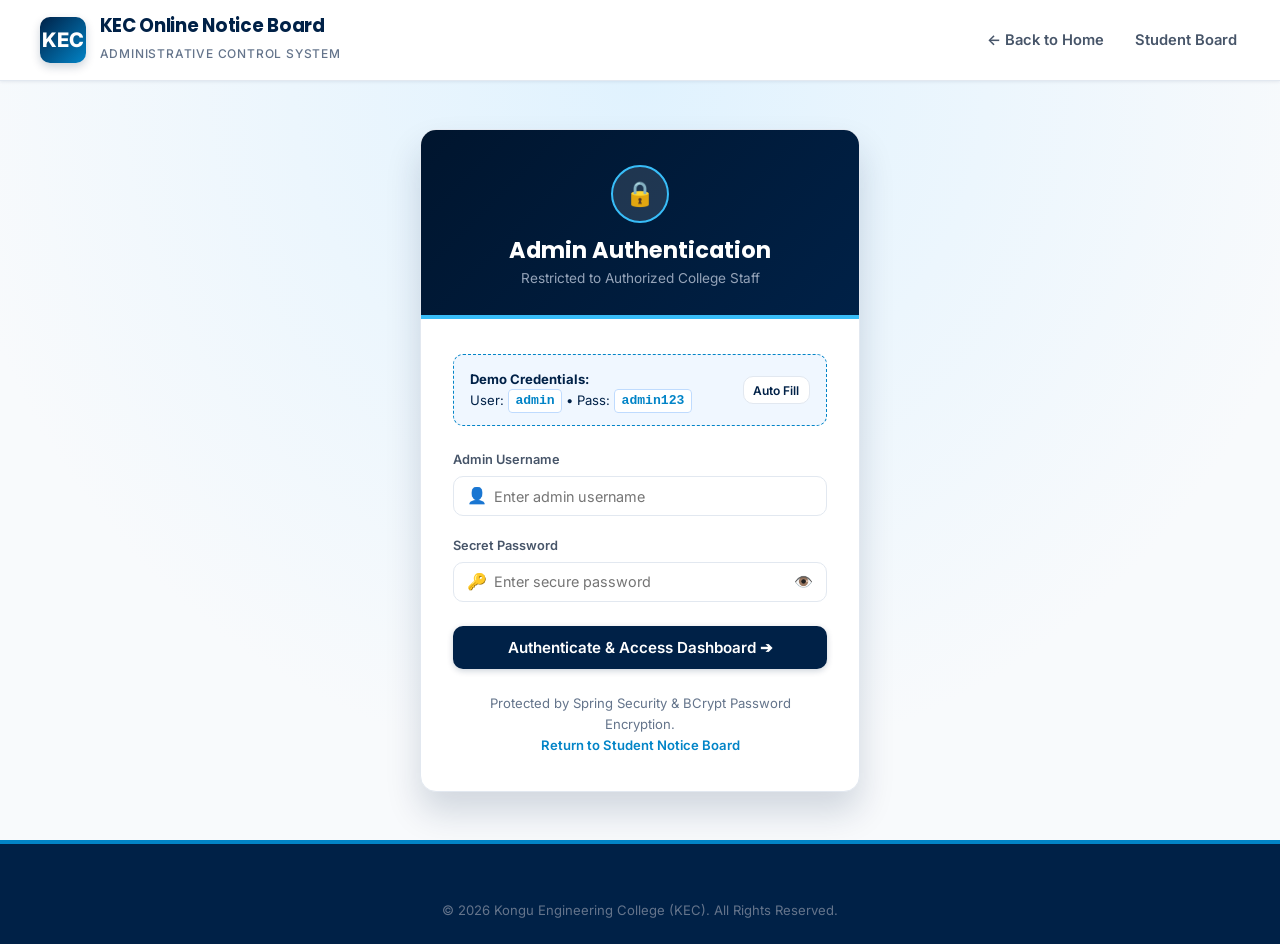
<file: admin-dashboard.html>
<!DOCTYPE html>
<html lang="en">
<head>
  <meta charset="UTF-8">
  <meta name="viewport" content="width=device-width, initial-scale=1.0">
  <title>Admin Dashboard | KEC Online Notice Board</title>
  
  <link rel="preconnect" href="https://fonts.googleapis.com">
  <link rel="preconnect" href="https://fonts.gstatic.com" crossorigin>
  <link href="https://fonts.googleapis.com/css2?family=Inter:wght@400;500;600;700&family=Poppins:wght@600;700;800&display=swap" rel="stylesheet">
  
  <link rel="stylesheet" href="css/styles.css">
  <link rel="stylesheet" href="css/dashboard.css">
</head>
<body>

  <div class="dashboard-layout">
    <!-- Sidebar -->
    <aside class="dashboard-sidebar" id="dashboardSidebar">
      <div class="sidebar-header">
        <div class="brand-icon" style="width: 38px; height: 38px; font-size: 1rem;">KEC</div>
        <div class="sidebar-brand">
          <h2>Admin Portal</h2>
          <span>Notice Management</span>
        </div>
      </div>

      <ul class="sidebar-menu">
        <li class="sidebar-item">
          <a href="#" class="active" id="sidebarDashboardLink">
            <span>📊</span> Overview & Notices
          </a>
        </li>
        <li class="sidebar-item">
          <a href="notices.html" target="_blank">
            <span>🌐</span> Student View ↗
          </a>
        </li>
        <li class="sidebar-item">
          <a href="index.html" target="_blank">
            <span>🏛️</span> College Home ↗
          </a>
        </li>
      </ul>

      <div class="sidebar-footer">
        <div class="user-profile-badge">
          <div class="user-avatar" id="adminAvatar">A</div>
          <div class="user-details">
            <h4 id="adminFullName">Administrator</h4>
            <span id="adminUsername">@admin</span>
          </div>
        </div>
        <button class="btn btn-secondary" id="logoutBtn" style="width: 100%; font-size: 0.82rem; padding: 0.5rem;">
          Sign Out 🚪
        </button>
      </div>
    </aside>

    <!-- Main Content -->
    <div class="dashboard-main">
      <!-- Topbar -->
      <header class="dashboard-topbar">
        <div style="display: flex; align-items: center; gap: 1rem;">
          <button class="mobile-toggle" id="sidebarToggleBtn" style="display: block; font-size: 1.3rem;">☰</button>
          <div class="dashboard-title">
            <h1>Notice Board Management</h1>
            <p>Publish, edit, and organize notices across college departments</p>
          </div>
        </div>

        <div class="dashboard-actions">
          <button class="btn btn-primary" id="openCreateModalBtn">
            <span>➕</span> Post New Notice
          </button>
        </div>
      </header>

      <!-- Dashboard Body -->
      <main class="dashboard-content-area">
        <!-- Stat Cards Row -->
        <div class="metrics-row">
          <div class="metric-card">
            <div class="metric-info">
              <h3 id="statTotalNotices">0</h3>
              <p>Total Notices</p>
            </div>
            <div class="metric-icon-box icon-blue">📋</div>
          </div>

          <div class="metric-card">
            <div class="metric-info">
              <h3 id="statPublishedNotices">0</h3>
              <p>Published Live</p>
            </div>
            <div class="metric-icon-box icon-green">✅</div>
          </div>

          <div class="metric-card">
            <div class="metric-info">
              <h3 id="statDraftNotices">0</h3>
              <p>Draft Notices</p>
            </div>
            <div class="metric-icon-box icon-amber">📝</div>
          </div>

          <div class="metric-card">
            <div class="metric-info">
              <h3 id="statUrgentNotices">0</h3>
              <p>Urgent Circulars</p>
            </div>
            <div class="metric-icon-box icon-red">🚨</div>
          </div>
        </div>

        <!-- Notices Management Panel -->
        <div class="data-panel">
          <div class="panel-header">
            <h2>All Campus Notices</h2>
            <div class="table-controls">
              <input type="text" id="adminSearchInput" class="table-search-input" placeholder="🔍 Search notices...">
              
              <select id="adminCategoryFilter" class="form-control" style="width: auto; padding: 0.5rem 0.85rem; font-size: 0.85rem;">
                <option value="">All Categories</option>
                <option value="EXAMINATION">Examination</option>
                <option value="PLACEMENTS">Placements</option>
                <option value="EVENTS">Events</option>
                <option value="DEPARTMENT">Department</option>
                <option value="HOLIDAYS">Holidays</option>
                <option value="GENERAL">General</option>
              </select>

              <select id="adminPriorityFilter" class="form-control" style="width: auto; padding: 0.5rem 0.85rem; font-size: 0.85rem;">
                <option value="">All Priorities</option>
                <option value="URGENT">Urgent</option>
                <option value="HIGH">High</option>
                <option value="NORMAL">Normal</option>
              </select>

              <button class="btn btn-secondary" id="adminRefreshBtn" style="padding: 0.5rem 0.85rem;" title="Refresh Data">
                ↻
              </button>
            </div>
          </div>

          <div class="table-container">
            <table class="custom-table">
              <thead>
                <tr>
                  <th style="width: 50px;">#</th>
                  <th>Notice Title</th>
                  <th>Category</th>
                  <th>Priority</th>
                  <th>Date</th>
                  <th>Target Dept</th>
                  <th>Status</th>
                  <th>Attachment</th>
                  <th style="text-align: right; width: 140px;">Actions</th>
                </tr>
              </thead>
              <tbody id="adminNoticesTableBody">
                <tr>
                  <td colspan="9" style="text-align: center; padding: 3rem;">
                    <div class="empty-state-icon" style="font-size: 2rem;">⏳</div>
                    <p style="color: var(--text-muted);">Loading notices...</p>
                  </td>
                </tr>
              </tbody>
            </table>
          </div>
        </div>
      </main>
    </div>
  </div>

  <!-- Create / Edit Notice Modal -->
  <div class="modal-overlay" id="noticeFormModal">
    <div class="modal-container" style="max-width: 720px;">
      <div class="modal-header">
        <h2 id="formModalTitle">Post New College Notice</h2>
        <button class="modal-close-btn" id="closeFormModalBtn">&times;</button>
      </div>

      <form id="noticeForm">
        <div class="modal-body">
          <input type="hidden" id="noticeFormId">

          <div class="form-grid-modal">
            <!-- Title -->
            <div class="form-group full-col">
              <label for="formTitle">Notice Title *</label>
              <input type="text" id="formTitle" class="form-control" placeholder="e.g. End Semester Theory Examination Time Table" required>
            </div>

            <!-- Category -->
            <div class="form-group">
              <label for="formCategory">Category *</label>
              <select id="formCategory" class="form-control" required>
                <option value="">Select Category</option>
                <option value="EXAMINATION">Examination</option>
                <option value="PLACEMENTS">Placements</option>
                <option value="EVENTS">Events & Symposiums</option>
                <option value="DEPARTMENT">Department Specific</option>
                <option value="HOLIDAYS">Holidays & Circulars</option>
                <option value="GENERAL">General Announcement</option>
              </select>
            </div>

            <!-- Priority -->
            <div class="form-group">
              <label for="formPriority">Priority Level *</label>
              <select id="formPriority" class="form-control" required>
                <option value="NORMAL">Normal</option>
                <option value="HIGH">High</option>
                <option value="URGENT">Urgent (Red Alert)</option>
              </select>
            </div>

            <!-- Target Department -->
            <div class="form-group">
              <label for="formDept">Target Department / Audience</label>
              <input type="text" id="formDept" class="form-control" placeholder="e.g. All Departments, CSE, Mech..." value="All Departments">
            </div>

            <!-- Date -->
            <div class="form-group">
              <label for="formDate">Notice Date *</label>
              <input type="date" id="formDate" class="form-control" required>
            </div>

            <!-- Posted By / Authority -->
            <div class="form-group full-col">
              <label for="formPostedBy">Issuing Authority / Cell</label>
              <input type="text" id="formPostedBy" class="form-control" placeholder="e.g. Principal Office, Controller of Examinations" value="Principal Office">
            </div>

            <!-- Description -->
            <div class="form-group full-col">
              <label for="formDescription">Full Notice Description / Circular Content *</label>
              <textarea id="formDescription" class="form-control" rows="5" placeholder="Enter complete notice text, instructions, eligibility criteria, and timings..." required></textarea>
            </div>

            <!-- File Attachment Upload Dropzone -->
            <div class="form-group full-col">
              <label>Optional Circular Attachment (PDF, Images, Docs)</label>
              <div class="file-dropzone" id="fileDropzone">
                <input type="file" id="fileInput" accept=".pdf,.doc,.docx,.png,.jpg,.jpeg">
                <div class="file-dropzone-content">
                  <span style="font-size: 1.8rem;">📎</span>
                  <p style="margin: 0; font-weight: 600; color: var(--primary-navy);">
                    Click to browse or drag file here
                  </p>
                  <span style="font-size: 0.78rem; color: var(--text-muted);">
                    Supports PDF, Word Documents, and Images up to 15MB
                  </span>
                </div>
              </div>

              <!-- Preview strip of selected/existing attachment -->
              <div class="file-preview-strip" id="filePreviewStrip">
                <div style="display: flex; align-items: center; gap: 0.5rem; overflow: hidden;">
                  <span>📄</span>
                  <span id="previewFileName" style="font-size: 0.85rem; font-weight: 600; text-overflow: ellipsis; white-space: nowrap; overflow: hidden;">filename.pdf</span>
                </div>
                <button type="button" id="removeFileBtn" class="btn btn-secondary" style="font-size: 0.75rem; padding: 0.2rem 0.5rem; color: #b91c1c;">
                  Remove ✕
                </button>
              </div>

              <input type="hidden" id="formAttachmentUrl">
              <input type="hidden" id="formAttachmentFileName">
              <input type="hidden" id="formAttachmentFileType">
            </div>

            <!-- Is Published Checkbox -->
            <div class="form-group full-col">
              <label class="checkbox-label">
                <input type="checkbox" id="formPublished" checked>
                <span>Publish notice immediately (visible on Student Notice Board)</span>
              </label>
            </div>
          </div>
        </div>

        <div class="modal-footer">
          <button type="button" class="btn btn-secondary" id="cancelFormModalBtn">Cancel</button>
          <button type="submit" class="btn btn-primary" id="saveNoticeSubmitBtn">
            Save & Publish Notice ➔
          </button>
        </div>
      </form>
    </div>
  </div>

  <!-- Delete Confirmation Modal -->
  <div class="modal-overlay" id="deleteConfirmModal">
    <div class="modal-container" style="max-width: 440px;">
      <div class="modal-header" style="background: #fee2e2;">
        <h2 style="color: #b91c1c;">Confirm Notice Deletion</h2>
        <button class="modal-close-btn" id="closeDeleteModalBtn">&times;</button>
      </div>
      <div class="modal-body" style="text-align: center; padding: 2rem 1.5rem;">
        <div style="font-size: 3rem; margin-bottom: 1rem;">⚠️</div>
        <p style="font-size: 1rem; color: var(--text-primary); margin-bottom: 0.5rem; font-weight: 600;">
          Are you sure you want to delete this notice?
        </p>
        <p id="deleteNoticeTitlePreview" style="font-size: 0.88rem; color: var(--text-muted); background: #f8fafc; padding: 0.6rem; border-radius: var(--radius-sm); border: 1px solid var(--border-color);">
          Notice title
        </p>
        <p style="font-size: 0.78rem; color: #b91c1c; margin-top: 0.75rem;">
          This action cannot be undone. The notice will be permanently removed.
        </p>
      </div>
      <div class="modal-footer" style="justify-content: flex-end; gap: 0.75rem;">
        <button class="btn btn-secondary" id="cancelDeleteBtn">Cancel</button>
        <button class="btn btn-primary" id="confirmDeleteBtn" style="background: #dc2626;">
          Yes, Delete Notice
        </button>
      </div>
    </div>
  </div>

  <!-- View Notice Modal -->
  <div class="modal-overlay" id="viewNoticeModal">
    <div class="modal-container">
      <div class="modal-header">
        <h2 id="viewModalTitle">Notice Title</h2>
        <button class="modal-close-btn" id="closeViewModalBtn">&times;</button>
      </div>
      <div class="modal-body">
        <div class="modal-meta-grid">
          <div class="modal-meta-item">
            <span>Category</span>
            <strong id="viewModalCategory">--</strong>
          </div>
          <div class="modal-meta-item">
            <span>Priority</span>
            <strong id="viewModalPriority">--</strong>
          </div>
          <div class="modal-meta-item">
            <span>Date</span>
            <strong id="viewModalDate">--</strong>
          </div>
          <div class="modal-meta-item">
            <span>Target Audience</span>
            <strong id="viewModalDept">--</strong>
          </div>
        </div>

        <div class="modal-description" id="viewModalDesc"></div>

        <div id="viewModalAttachmentBox" style="display: none;">
          <h4 style="font-size: 0.9rem; color: var(--primary-navy); margin-bottom: 0.5rem;">Attachment</h4>
          <div class="modal-attachment-box">
            <div class="attachment-info">
              <div class="attachment-icon">📄</div>
              <div>
                <div class="attachment-name" id="viewModalAttachmentName">File</div>
                <div class="attachment-size">Circular Document</div>
              </div>
            </div>
            <a href="#" id="viewModalAttachmentLink" target="_blank" class="btn btn-secondary" style="font-size: 0.8rem; padding: 0.45rem 0.85rem;">
              Download 📥
            </a>
          </div>
        </div>
      </div>
      <div class="modal-footer">
        <span style="font-size: 0.8rem; color: var(--text-muted);" id="viewModalStatusInfo">Status: Published</span>
        <button class="btn btn-primary" id="closeViewModalFooterBtn">Close</button>
      </div>
    </div>
  </div>

  <script src="js/api.js"></script>
  <script src="js/dashboard.js"></script>
</body>
</html>
</file>
<file: css/styles.css>
/* ========================================================
   KEC ONLINE NOTICE BOARD - MAIN STYLESHEET
   Theme: College Navy Blue, Light Blue & Clean White
   ======================================================== */

:root {
  /* Color Palette */
  --primary-navy: #002147;         /* Kongu Blue / Deep Navy */
  --primary-navy-dark: #00152e;    /* Dark Navy */
  --primary-navy-light: #0d3868;   /* Light Navy */
  --secondary-blue: #0284c7;       /* Royal Light Blue */
  --accent-cyan: #38bdf8;          /* Bright Sky Accent */
  --accent-ice: #f0f7ff;           /* Ice Blue background */
  
  --bg-page: #f8fafc;              /* Slate Light Background */
  --bg-surface: #ffffff;           /* Card White */
  --text-primary: #0f172a;         /* Charcoal Primary Text */
  --text-secondary: #475569;       /* Slate Secondary Text */
  --text-muted: #64748b;           /* Muted Text */
  --border-color: #e2e8f0;         /* Soft Border */
  --border-light: #f1f5f9;

  /* Priority & Category Badges */
  --priority-urgent: #ef4444;      /* Red */
  --priority-high: #f59e0b;        /* Amber */
  --priority-normal: #10b981;      /* Emerald */

  --cat-exam: #8b5cf6;            /* Purple */
  --cat-placement: #0284c7;       /* Blue */
  --cat-events: #ec4899;          /* Pink */
  --cat-holidays: #f97316;        /* Orange */
  --cat-dept: #06b6d4;            /* Teal */
  --cat-general: #64748b;         /* Slate */

  /* Shadows & Radius */
  --shadow-sm: 0 1px 3px rgba(0, 33, 71, 0.08);
  --shadow-md: 0 4px 12px rgba(0, 33, 71, 0.08);
  --shadow-lg: 0 10px 25px rgba(0, 33, 71, 0.12);
  --shadow-xl: 0 20px 35px rgba(0, 33, 71, 0.16);
  --radius-sm: 6px;
  --radius-md: 10px;
  --radius-lg: 16px;
  --radius-full: 9999px;

  /* Fonts */
  --font-heading: 'Poppins', -apple-system, BlinkMacSystemFont, "Segoe UI", Roboto, sans-serif;
  --font-body: 'Inter', -apple-system, BlinkMacSystemFont, "Segoe UI", Roboto, sans-serif;
  --transition: all 0.25s ease-in-out;
}

/* Reset & Box Sizing */
*, *::before, *::after {
  box-sizing: border-box;
  margin: 0;
  padding: 0;
}

body {
  font-family: var(--font-body);
  background-color: var(--bg-page);
  color: var(--text-primary);
  line-height: 1.6;
  min-height: 100vh;
  display: flex;
  flex-direction: column;
}

/* Typography */
h1, h2, h3, h4, h5, h6 {
  font-family: var(--font-heading);
  color: var(--primary-navy);
  font-weight: 600;
  line-height: 1.3;
}

a {
  color: var(--secondary-blue);
  text-decoration: none;
  transition: var(--transition);
}

a:hover {
  color: var(--primary-navy);
}

.container {
  width: 100%;
  max-width: 1200px;
  margin: 0 auto;
  padding: 0 1.25rem;
}

/* Top Notification Bar / Emergency Marquee */
.top-ticker-bar {
  background: var(--primary-navy-dark);
  color: #ffffff;
  font-size: 0.85rem;
  padding: 0.5rem 0;
  border-bottom: 2px solid var(--accent-cyan);
}

.ticker-container {
  display: flex;
  align-items: center;
  gap: 1rem;
}

.ticker-label {
  background: var(--priority-urgent);
  color: #fff;
  font-size: 0.72rem;
  font-weight: 700;
  text-transform: uppercase;
  padding: 0.2rem 0.6rem;
  border-radius: var(--radius-sm);
  white-space: nowrap;
  letter-spacing: 0.5px;
  display: flex;
  align-items: center;
  gap: 0.35rem;
  animation: pulse-glow 2s infinite;
}

.ticker-content {
  overflow: hidden;
  white-space: nowrap;
  width: 100%;
  position: relative;
}

.ticker-content a {
  color: #e0f2fe;
  font-weight: 500;
  margin-right: 2rem;
}

.ticker-content a:hover {
  color: #ffffff;
  text-decoration: underline;
}

@keyframes pulse-glow {
  0%, 100% { opacity: 1; transform: scale(1); }
  50% { opacity: 0.85; transform: scale(0.98); }
}

/* Main Navigation Bar */
.main-header {
  background: var(--bg-surface);
  box-shadow: var(--shadow-sm);
  position: sticky;
  top: 0;
  z-index: 100;
  border-bottom: 1px solid var(--border-color);
}

.navbar {
  display: flex;
  align-items: center;
  justify-content: space-between;
  padding: 0.9rem 0;
}

.brand-logo {
  display: flex;
  align-items: center;
  gap: 0.85rem;
}

.brand-icon {
  width: 46px;
  height: 46px;
  background: linear-gradient(135deg, var(--primary-navy) 0%, var(--secondary-blue) 100%);
  border-radius: var(--radius-md);
  display: flex;
  align-items: center;
  justify-content: center;
  color: #ffffff;
  font-weight: 800;
  font-size: 1.25rem;
  box-shadow: 0 4px 10px rgba(0, 33, 71, 0.2);
  flex-shrink: 0;
}

.brand-text h1 {
  font-size: 1.15rem;
  font-weight: 700;
  letter-spacing: -0.3px;
  color: var(--primary-navy);
  margin-bottom: 0.1rem;
}

.brand-text span {
  font-size: 0.75rem;
  color: var(--text-muted);
  font-weight: 500;
  text-transform: uppercase;
  letter-spacing: 0.8px;
}

.nav-links {
  display: flex;
  align-items: center;
  list-style: none;
  gap: 1.5rem;
}

.nav-links a {
  font-size: 0.92rem;
  font-weight: 600;
  color: var(--text-secondary);
  padding: 0.5rem 0.2rem;
  position: relative;
}

.nav-links a:hover,
.nav-links a.active {
  color: var(--primary-navy);
}

.nav-links a.active::after {
  content: '';
  position: absolute;
  bottom: 0;
  left: 0;
  width: 100%;
  height: 2.5px;
  background: var(--secondary-blue);
  border-radius: 2px;
}

.nav-actions {
  display: flex;
  align-items: center;
  gap: 0.75rem;
}

.btn {
  display: inline-flex;
  align-items: center;
  justify-content: center;
  gap: 0.5rem;
  padding: 0.6rem 1.25rem;
  font-size: 0.88rem;
  font-weight: 600;
  border-radius: var(--radius-md);
  border: none;
  cursor: pointer;
  transition: var(--transition);
  font-family: var(--font-body);
}

.btn-primary {
  background: var(--primary-navy);
  color: #ffffff;
  box-shadow: 0 2px 6px rgba(0, 33, 71, 0.2);
}

.btn-primary:hover {
  background: var(--primary-navy-light);
  color: #ffffff;
  transform: translateY(-1px);
  box-shadow: 0 4px 10px rgba(0, 33, 71, 0.25);
}

.btn-secondary {
  background: #ffffff;
  color: var(--primary-navy);
  border: 1.5px solid var(--border-color);
}

.btn-secondary:hover {
  background: var(--accent-ice);
  border-color: var(--secondary-blue);
  color: var(--secondary-blue);
}

.btn-accent {
  background: linear-gradient(135deg, var(--secondary-blue) 0%, #0369a1 100%);
  color: #ffffff;
}

.btn-accent:hover {
  background: linear-gradient(135deg, #0277b6 0%, #025280 100%);
  transform: translateY(-1px);
}

.btn-outline-white {
  background: transparent;
  color: #ffffff;
  border: 1.5px solid rgba(255, 255, 255, 0.5);
}

.btn-outline-white:hover {
  background: #ffffff;
  color: var(--primary-navy);
  border-color: #ffffff;
}

.mobile-toggle {
  display: none;
  background: transparent;
  border: none;
  font-size: 1.5rem;
  color: var(--primary-navy);
  cursor: pointer;
}

/* Hero Section */
.hero-section {
  background: linear-gradient(135deg, var(--primary-navy-dark) 0%, var(--primary-navy) 60%, var(--primary-navy-light) 100%);
  color: #ffffff;
  padding: 4.5rem 0 3.5rem;
  position: relative;
  overflow: hidden;
}

.hero-section::before {
  content: '';
  position: absolute;
  top: 0;
  right: 0;
  width: 500px;
  height: 500px;
  background: radial-gradient(circle, rgba(56, 189, 248, 0.15) 0%, rgba(0,0,0,0) 70%);
  border-radius: 50%;
  pointer-events: none;
}

.hero-grid {
  display: grid;
  grid-template-columns: 1.2fr 0.8fr;
  gap: 3rem;
  align-items: center;
}

.hero-badge {
  display: inline-flex;
  align-items: center;
  gap: 0.5rem;
  background: rgba(56, 189, 248, 0.15);
  border: 1px solid rgba(56, 189, 248, 0.35);
  padding: 0.35rem 0.85rem;
  border-radius: var(--radius-full);
  font-size: 0.8rem;
  color: #7dd3fc;
  font-weight: 600;
  margin-bottom: 1.25rem;
}

.hero-title {
  color: #ffffff;
  font-size: 2.75rem;
  font-weight: 700;
  line-height: 1.18;
  margin-bottom: 1.25rem;
}

.hero-title span {
  color: var(--accent-cyan);
}

.hero-subtitle {
  font-size: 1.05rem;
  color: #cbd5e1;
  margin-bottom: 2rem;
  max-width: 540px;
  line-height: 1.6;
}

.hero-actions {
  display: flex;
  gap: 1rem;
  flex-wrap: wrap;
}

.hero-stats-card {
  background: rgba(255, 255, 255, 0.08);
  backdrop-filter: blur(12px);
  border: 1px solid rgba(255, 255, 255, 0.15);
  border-radius: var(--radius-lg);
  padding: 2rem;
  box-shadow: var(--shadow-lg);
}

.stats-grid-hero {
  display: grid;
  grid-template-columns: repeat(2, 1fr);
  gap: 1.5rem;
}

.stat-item-hero {
  border-left: 3px solid var(--accent-cyan);
  padding-left: 1rem;
}

.stat-number-hero {
  font-family: var(--font-heading);
  font-size: 2.2rem;
  font-weight: 700;
  color: #ffffff;
  line-height: 1.1;
}

.stat-label-hero {
  font-size: 0.82rem;
  color: #94a3b8;
  text-transform: uppercase;
  letter-spacing: 0.5px;
  font-weight: 500;
}

/* Category Filter Bar */
.category-filter-section {
  padding: 2rem 0 1rem;
}

.category-pill-list {
  display: flex;
  gap: 0.75rem;
  overflow-x: auto;
  padding-bottom: 0.5rem;
  scrollbar-width: thin;
}

.category-pill {
  display: inline-flex;
  align-items: center;
  gap: 0.5rem;
  padding: 0.55rem 1.15rem;
  background: var(--bg-surface);
  border: 1.5px solid var(--border-color);
  border-radius: var(--radius-full);
  font-size: 0.86rem;
  font-weight: 600;
  color: var(--text-secondary);
  cursor: pointer;
  white-space: nowrap;
  transition: var(--transition);
}

.category-pill:hover,
.category-pill.active {
  background: var(--primary-navy);
  color: #ffffff;
  border-color: var(--primary-navy);
  box-shadow: 0 4px 10px rgba(0, 33, 71, 0.15);
}

/* Section Header */
.section-header {
  display: flex;
  justify-content: space-between;
  align-items: flex-end;
  margin-bottom: 2rem;
  padding-top: 1.5rem;
}

.section-title {
  font-size: 1.85rem;
  font-weight: 700;
  color: var(--primary-navy);
  position: relative;
}

.section-title::after {
  content: '';
  display: block;
  width: 48px;
  height: 4px;
  background: var(--secondary-blue);
  border-radius: 2px;
  margin-top: 0.4rem;
}

.section-subtitle {
  color: var(--text-muted);
  font-size: 0.95rem;
  margin-top: 0.5rem;
}

/* Notice Cards Grid */
.notices-grid {
  display: grid;
  grid-template-columns: repeat(auto-fill, minmax(350px, 1fr));
  gap: 1.5rem;
  margin-bottom: 3.5rem;
}

.notice-card {
  background: var(--bg-surface);
  border-radius: var(--radius-lg);
  border: 1px solid var(--border-color);
  box-shadow: var(--shadow-sm);
  padding: 1.5rem;
  display: flex;
  flex-direction: column;
  transition: var(--transition);
  position: relative;
  overflow: hidden;
}

.notice-card:hover {
  transform: translateY(-4px);
  box-shadow: var(--shadow-lg);
  border-color: #cbd5e1;
}

.notice-card.urgent-border {
  border-left: 4.5px solid var(--priority-urgent);
}

.notice-card.high-border {
  border-left: 4.5px solid var(--priority-high);
}

.notice-card.normal-border {
  border-left: 4.5px solid var(--secondary-blue);
}

.notice-card-header {
  display: flex;
  justify-content: space-between;
  align-items: center;
  gap: 0.5rem;
  margin-bottom: 0.9rem;
}

.notice-badges {
  display: flex;
  gap: 0.4rem;
  flex-wrap: wrap;
}

.badge {
  display: inline-flex;
  align-items: center;
  gap: 0.3rem;
  font-size: 0.72rem;
  font-weight: 700;
  text-transform: uppercase;
  padding: 0.25rem 0.65rem;
  border-radius: var(--radius-full);
  letter-spacing: 0.4px;
}

.badge-urgent {
  background: #fee2e2;
  color: #b91c1c;
}

.badge-high {
  background: #fef3c7;
  color: #b45309;
}

.badge-normal {
  background: #d1fae5;
  color: #047857;
}

.badge-category {
  background: var(--accent-ice);
  color: var(--secondary-blue);
  border: 1px solid #bfdbfe;
}

.notice-date {
  font-size: 0.8rem;
  color: var(--text-muted);
  display: flex;
  align-items: center;
  gap: 0.3rem;
  white-space: nowrap;
}

.notice-card-title {
  font-size: 1.18rem;
  font-weight: 700;
  color: var(--primary-navy);
  margin-bottom: 0.75rem;
  line-height: 1.4;
  cursor: pointer;
}

.notice-card-title:hover {
  color: var(--secondary-blue);
}

.notice-card-desc {
  font-size: 0.9rem;
  color: var(--text-secondary);
  line-height: 1.55;
  margin-bottom: 1.25rem;
  display: -webkit-box;
  -webkit-line-clamp: 3;
  -webkit-box-orient: vertical;
  overflow: hidden;
  flex-grow: 1;
}

.notice-card-meta {
  display: flex;
  align-items: center;
  justify-content: space-between;
  padding-top: 1rem;
  border-top: 1px solid var(--border-light);
  font-size: 0.82rem;
  color: var(--text-muted);
}

.notice-dept {
  display: flex;
  align-items: center;
  gap: 0.35rem;
  font-weight: 500;
}

.notice-attachment-tag {
  display: inline-flex;
  align-items: center;
  gap: 0.25rem;
  color: var(--secondary-blue);
  font-weight: 600;
}

.notice-card-footer {
  margin-top: 1rem;
}

/* Category Feature Cards on Home Page */
.categories-overview-grid {
  display: grid;
  grid-template-columns: repeat(auto-fit, minmax(180px, 1fr));
  gap: 1.25rem;
  margin-bottom: 3.5rem;
}

.category-card {
  background: var(--bg-surface);
  border: 1px solid var(--border-color);
  border-radius: var(--radius-md);
  padding: 1.5rem 1rem;
  text-align: center;
  transition: var(--transition);
  cursor: pointer;
  display: flex;
  flex-direction: column;
  align-items: center;
}

.category-card:hover {
  transform: translateY(-3px);
  box-shadow: var(--shadow-md);
  border-color: var(--secondary-blue);
}

.category-icon {
  width: 52px;
  height: 52px;
  border-radius: 50%;
  display: flex;
  align-items: center;
  justify-content: center;
  font-size: 1.4rem;
  margin-bottom: 0.9rem;
  background: var(--accent-ice);
  color: var(--secondary-blue);
}

.category-card h3 {
  font-size: 1rem;
  font-weight: 600;
  margin-bottom: 0.3rem;
}

.category-card p {
  font-size: 0.78rem;
  color: var(--text-muted);
}

/* Modal Styles for Notice Details */
.modal-overlay {
  position: fixed;
  top: 0;
  left: 0;
  width: 100%;
  height: 100%;
  background: rgba(0, 21, 46, 0.65);
  backdrop-filter: blur(4px);
  display: none;
  align-items: center;
  justify-content: center;
  z-index: 1000;
  padding: 1rem;
  opacity: 0;
  transition: opacity 0.2s ease-in-out;
}

.modal-overlay.active {
  display: flex;
  opacity: 1;
}

.modal-container {
  background: #ffffff;
  border-radius: var(--radius-lg);
  max-width: 680px;
  width: 100%;
  max-height: 90vh;
  overflow-y: auto;
  box-shadow: var(--shadow-xl);
  transform: scale(0.95);
  transition: transform 0.2s ease-in-out;
  display: flex;
  flex-direction: column;
}

.modal-overlay.active .modal-container {
  transform: scale(1);
}

.modal-header {
  padding: 1.5rem 1.75rem;
  border-bottom: 1px solid var(--border-color);
  display: flex;
  align-items: flex-start;
  justify-content: space-between;
  gap: 1rem;
  background: var(--accent-ice);
  border-radius: var(--radius-lg) var(--radius-lg) 0 0;
}

.modal-header h2 {
  font-size: 1.35rem;
  color: var(--primary-navy);
  line-height: 1.3;
}

.modal-close-btn {
  background: transparent;
  border: none;
  font-size: 1.5rem;
  color: var(--text-muted);
  cursor: pointer;
  line-height: 1;
  padding: 0.2rem;
  transition: var(--transition);
}

.modal-close-btn:hover {
  color: var(--primary-navy);
}

.modal-body {
  padding: 1.75rem;
  font-size: 0.95rem;
  line-height: 1.7;
  color: var(--text-primary);
}

.modal-meta-grid {
  display: grid;
  grid-template-columns: repeat(auto-fit, minmax(140px, 1fr));
  gap: 1rem;
  background: var(--bg-page);
  padding: 1rem;
  border-radius: var(--radius-md);
  margin-bottom: 1.5rem;
  border: 1px solid var(--border-color);
}

.modal-meta-item span {
  display: block;
  font-size: 0.75rem;
  color: var(--text-muted);
  text-transform: uppercase;
  font-weight: 600;
}

.modal-meta-item strong {
  font-size: 0.9rem;
  color: var(--primary-navy);
}

.modal-description {
  white-space: pre-line;
  margin-bottom: 1.75rem;
  color: #334155;
}

.modal-attachment-box {
  background: #f8fafc;
  border: 1.5px dashed var(--secondary-blue);
  border-radius: var(--radius-md);
  padding: 1.25rem;
  display: flex;
  align-items: center;
  justify-content: space-between;
  gap: 1rem;
  margin-top: 1rem;
}

.attachment-info {
  display: flex;
  align-items: center;
  gap: 0.75rem;
}

.attachment-icon {
  font-size: 1.75rem;
  color: var(--secondary-blue);
}

.attachment-name {
  font-weight: 600;
  font-size: 0.92rem;
  color: var(--primary-navy);
}

.attachment-size {
  font-size: 0.78rem;
  color: var(--text-muted);
}

.modal-footer {
  padding: 1.25rem 1.75rem;
  border-top: 1px solid var(--border-color);
  display: flex;
  justify-content: space-between;
  align-items: center;
  background: #ffffff;
  border-radius: 0 0 var(--radius-lg) var(--radius-lg);
}

/* Toast Notifications */
.toast-container {
  position: fixed;
  bottom: 1.5rem;
  right: 1.5rem;
  z-index: 9999;
  display: flex;
  flex-direction: column;
  gap: 0.75rem;
}

.toast {
  background: #ffffff;
  color: var(--text-primary);
  padding: 0.9rem 1.25rem;
  border-radius: var(--radius-md);
  box-shadow: var(--shadow-lg);
  border-left: 4px solid var(--secondary-blue);
  display: flex;
  align-items: center;
  gap: 0.75rem;
  font-size: 0.9rem;
  min-width: 280px;
  max-width: 380px;
  animation: slide-in 0.3s ease-out;
}

.toast.success {
  border-left-color: #10b981;
}

.toast.error {
  border-left-color: #ef4444;
}

.toast.info {
  border-left-color: var(--secondary-blue);
}

@keyframes slide-in {
  from { transform: translateX(100%); opacity: 0; }
  to { transform: translateX(0); opacity: 1; }
}

/* Search Bar & Filters Header */
.search-filter-card {
  background: #ffffff;
  padding: 1.5rem;
  border-radius: var(--radius-lg);
  border: 1px solid var(--border-color);
  box-shadow: var(--shadow-sm);
  margin-bottom: 2rem;
}

.filter-row {
  display: grid;
  grid-template-columns: 2fr 1fr 1fr auto;
  gap: 1rem;
  align-items: center;
}

.form-group {
  display: flex;
  flex-direction: column;
  gap: 0.35rem;
}

.form-group label {
  font-size: 0.8rem;
  font-weight: 600;
  color: var(--text-secondary);
}

.form-control {
  width: 100%;
  padding: 0.65rem 0.9rem;
  border: 1.5px solid var(--border-color);
  border-radius: var(--radius-md);
  font-family: var(--font-body);
  font-size: 0.9rem;
  color: var(--text-primary);
  transition: var(--transition);
  outline: none;
  background-color: #ffffff;
}

.form-control:focus {
  border-color: var(--secondary-blue);
  box-shadow: 0 0 0 3px rgba(2, 132, 199, 0.15);
}

/* Footer */
.main-footer {
  background: var(--primary-navy);
  color: #94a3b8;
  margin-top: auto;
  padding: 3.5rem 0 1.5rem;
  border-top: 4px solid var(--secondary-blue);
}

.footer-grid {
  display: grid;
  grid-template-columns: 1.8fr 1fr 1fr 1.2fr;
  gap: 2.5rem;
  margin-bottom: 2.5rem;
}

.footer-col h4 {
  color: #ffffff;
  font-size: 1.05rem;
  margin-bottom: 1.25rem;
  position: relative;
  padding-bottom: 0.5rem;
}

.footer-col h4::after {
  content: '';
  position: absolute;
  bottom: 0;
  left: 0;
  width: 32px;
  height: 2.5px;
  background: var(--accent-cyan);
}

.footer-links {
  list-style: none;
  display: flex;
  flex-direction: column;
  gap: 0.6rem;
}

.footer-links a {
  color: #cbd5e1;
  font-size: 0.88rem;
}

.footer-links a:hover {
  color: #ffffff;
  padding-left: 4px;
}

.footer-contact p {
  font-size: 0.88rem;
  line-height: 1.6;
  margin-bottom: 0.6rem;
  color: #cbd5e1;
}

.footer-bottom {
  text-align: center;
  padding-top: 1.5rem;
  border-top: 1px solid rgba(255, 255, 255, 0.1);
  font-size: 0.82rem;
  color: #64748b;
}

/* Empty State */
.empty-state {
  text-align: center;
  padding: 4rem 1.5rem;
  background: #ffffff;
  border-radius: var(--radius-lg);
  border: 1px dashed var(--border-color);
  grid-column: 1 / -1;
}

.empty-state-icon {
  font-size: 3rem;
  color: #94a3b8;
  margin-bottom: 1rem;
}

.empty-state h3 {
  font-size: 1.2rem;
  margin-bottom: 0.4rem;
}

.empty-state p {
  color: var(--text-muted);
  font-size: 0.9rem;
}

/* Responsive Media Queries */
@media (max-width: 992px) {
  .hero-grid {
    grid-template-columns: 1fr;
    gap: 2rem;
  }
  .filter-row {
    grid-template-columns: 1fr 1fr;
  }
  .footer-grid {
    grid-template-columns: 1fr 1fr;
  }
}

@media (max-width: 768px) {
  .nav-links {
    display: none;
    flex-direction: column;
    position: absolute;
    top: 100%;
    left: 0;
    width: 100%;
    background: #ffffff;
    box-shadow: var(--shadow-md);
    padding: 1.5rem;
    gap: 1rem;
  }
  .nav-links.mobile-open {
    display: flex;
  }
  .mobile-toggle {
    display: block;
  }
  .hero-title {
    font-size: 2.1rem;
  }
  .filter-row {
    grid-template-columns: 1fr;
  }
  .footer-grid {
    grid-template-columns: 1fr;
  }
  .notices-grid {
    grid-template-columns: 1fr;
  }
}
</file>
<file: css/dashboard.css>
/* ========================================================
   KEC ONLINE NOTICE BOARD - ADMIN DASHBOARD STYLESHEET
   ======================================================== */

.dashboard-layout {
  display: flex;
  min-height: 100vh;
  background-color: #f1f5f9;
}

/* Sidebar */
.dashboard-sidebar {
  width: 260px;
  background: var(--primary-navy-dark);
  color: #ffffff;
  display: flex;
  flex-direction: column;
  flex-shrink: 0;
  transition: var(--transition);
  z-index: 200;
}

.sidebar-header {
  padding: 1.5rem 1.25rem;
  display: flex;
  align-items: center;
  gap: 0.75rem;
  border-bottom: 1px solid rgba(255, 255, 255, 0.1);
}

.sidebar-brand h2 {
  font-size: 1.05rem;
  color: #ffffff;
  margin: 0;
}

.sidebar-brand span {
  font-size: 0.72rem;
  color: var(--accent-cyan);
  text-transform: uppercase;
  letter-spacing: 0.5px;
}

.sidebar-menu {
  list-style: none;
  padding: 1.5rem 0.75rem;
  display: flex;
  flex-direction: column;
  gap: 0.35rem;
  flex-grow: 1;
}

.sidebar-item a {
  display: flex;
  align-items: center;
  gap: 0.75rem;
  padding: 0.75rem 1rem;
  color: #94a3b8;
  border-radius: var(--radius-md);
  font-weight: 500;
  font-size: 0.9rem;
  transition: var(--transition);
}

.sidebar-item a:hover,
.sidebar-item a.active {
  background: rgba(56, 189, 248, 0.12);
  color: #ffffff;
}

.sidebar-item a.active {
  color: var(--accent-cyan);
  font-weight: 600;
}

.sidebar-footer {
  padding: 1.25rem;
  border-top: 1px solid rgba(255, 255, 255, 0.1);
}

.user-profile-badge {
  display: flex;
  align-items: center;
  gap: 0.75rem;
  margin-bottom: 1rem;
}

.user-avatar {
  width: 38px;
  height: 38px;
  border-radius: 50%;
  background: var(--secondary-blue);
  color: #fff;
  display: flex;
  align-items: center;
  justify-content: center;
  font-weight: 700;
  font-size: 0.95rem;
}

.user-details h4 {
  font-size: 0.85rem;
  color: #ffffff;
  margin: 0;
}

.user-details span {
  font-size: 0.72rem;
  color: #94a3b8;
}

/* Main Dashboard Content */
.dashboard-main {
  flex-grow: 1;
  display: flex;
  flex-direction: column;
  min-width: 0;
}

.dashboard-topbar {
  background: #ffffff;
  height: 70px;
  padding: 0 2rem;
  display: flex;
  align-items: center;
  justify-content: space-between;
  border-bottom: 1px solid var(--border-color);
  box-shadow: var(--shadow-sm);
}

.dashboard-title h1 {
  font-size: 1.35rem;
  color: var(--primary-navy);
  margin: 0;
}

.dashboard-title p {
  font-size: 0.8rem;
  color: var(--text-muted);
}

.dashboard-actions {
  display: flex;
  align-items: center;
  gap: 1rem;
}

.dashboard-content-area {
  padding: 2rem;
  overflow-y: auto;
}

/* Metric Cards */
.metrics-row {
  display: grid;
  grid-template-columns: repeat(auto-fit, minmax(220px, 1fr));
  gap: 1.25rem;
  margin-bottom: 2rem;
}

.metric-card {
  background: #ffffff;
  padding: 1.5rem;
  border-radius: var(--radius-lg);
  border: 1px solid var(--border-color);
  box-shadow: var(--shadow-sm);
  display: flex;
  align-items: center;
  justify-content: space-between;
  transition: var(--transition);
}

.metric-card:hover {
  transform: translateY(-2px);
  box-shadow: var(--shadow-md);
}

.metric-info h3 {
  font-size: 1.85rem;
  font-weight: 700;
  color: var(--primary-navy);
  line-height: 1.1;
}

.metric-info p {
  font-size: 0.82rem;
  color: var(--text-muted);
  text-transform: uppercase;
  font-weight: 600;
  letter-spacing: 0.4px;
}

.metric-icon-box {
  width: 52px;
  height: 52px;
  border-radius: var(--radius-md);
  display: flex;
  align-items: center;
  justify-content: center;
  font-size: 1.4rem;
}

.icon-blue {
  background: #e0f2fe;
  color: var(--secondary-blue);
}

.icon-green {
  background: #dcfce7;
  color: #16a34a;
}

.icon-red {
  background: #fee2e2;
  color: #dc2626;
}

.icon-amber {
  background: #fef3c7;
  color: #d97706;
}

/* Dashboard Table Section */
.data-panel {
  background: #ffffff;
  border-radius: var(--radius-lg);
  border: 1px solid var(--border-color);
  box-shadow: var(--shadow-sm);
  overflow: hidden;
  margin-bottom: 2rem;
}

.panel-header {
  padding: 1.25rem 1.5rem;
  border-bottom: 1px solid var(--border-color);
  display: flex;
  align-items: center;
  justify-content: space-between;
  gap: 1rem;
  flex-wrap: wrap;
}

.panel-header h2 {
  font-size: 1.15rem;
  color: var(--primary-navy);
  margin: 0;
}

.table-controls {
  display: flex;
  align-items: center;
  gap: 0.75rem;
  flex-wrap: wrap;
}

.table-search-input {
  padding: 0.5rem 0.85rem;
  border: 1.5px solid var(--border-color);
  border-radius: var(--radius-md);
  font-size: 0.85rem;
  min-width: 220px;
  outline: none;
}

.table-search-input:focus {
  border-color: var(--secondary-blue);
}

.table-container {
  overflow-x: auto;
}

.custom-table {
  width: 100%;
  border-collapse: collapse;
  text-align: left;
  font-size: 0.88rem;
}

.custom-table th {
  background: #f8fafc;
  padding: 0.85rem 1.25rem;
  font-weight: 600;
  color: var(--text-secondary);
  border-bottom: 1px solid var(--border-color);
  white-space: nowrap;
}

.custom-table td {
  padding: 1rem 1.25rem;
  border-bottom: 1px solid var(--border-light);
  color: var(--text-primary);
  vertical-align: middle;
}

.custom-table tr:hover td {
  background: #fbfcfe;
}

.table-notice-title {
  font-weight: 600;
  color: var(--primary-navy);
  max-width: 320px;
  overflow: hidden;
  text-overflow: ellipsis;
  white-space: nowrap;
}

.status-badge {
  display: inline-flex;
  align-items: center;
  gap: 0.35rem;
  padding: 0.25rem 0.6rem;
  border-radius: var(--radius-full);
  font-size: 0.72rem;
  font-weight: 700;
}

.status-published {
  background: #dcfce7;
  color: #15803d;
}

.status-draft {
  background: #f1f5f9;
  color: #64748b;
}

.action-buttons {
  display: flex;
  align-items: center;
  gap: 0.4rem;
}

.action-btn {
  width: 32px;
  height: 32px;
  border-radius: var(--radius-sm);
  border: 1px solid var(--border-color);
  background: #ffffff;
  display: flex;
  align-items: center;
  justify-content: center;
  cursor: pointer;
  color: var(--text-secondary);
  transition: var(--transition);
}

.action-btn:hover {
  background: var(--accent-ice);
  color: var(--secondary-blue);
  border-color: var(--secondary-blue);
}

.action-btn.delete-btn:hover {
  background: #fee2e2;
  color: #b91c1c;
  border-color: #ef4444;
}

/* Notice Form Modal */
.form-grid-modal {
  display: grid;
  grid-template-columns: 1fr 1fr;
  gap: 1.25rem;
}

.full-col {
  grid-column: 1 / -1;
}

.file-dropzone {
  border: 2px dashed #94a3b8;
  border-radius: var(--radius-md);
  padding: 1.5rem;
  text-align: center;
  background: #f8fafc;
  cursor: pointer;
  transition: var(--transition);
}

.file-dropzone:hover {
  border-color: var(--secondary-blue);
  background: var(--accent-ice);
}

.file-dropzone input[type="file"] {
  display: none;
}

.file-dropzone-content {
  display: flex;
  flex-direction: column;
  align-items: center;
  gap: 0.5rem;
}

.file-preview-strip {
  display: none;
  align-items: center;
  justify-content: space-between;
  background: #ffffff;
  padding: 0.6rem 0.85rem;
  border-radius: var(--radius-sm);
  border: 1px solid var(--border-color);
  margin-top: 0.5rem;
}

.checkbox-label {
  display: flex;
  align-items: center;
  gap: 0.5rem;
  font-size: 0.88rem;
  font-weight: 500;
  cursor: pointer;
}

/* Responsive Dashboard */
@media (max-width: 992px) {
  .dashboard-sidebar {
    position: fixed;
    top: 0;
    left: -260px;
    height: 100%;
  }
  .dashboard-sidebar.sidebar-open {
    left: 0;
  }
}
</file>
